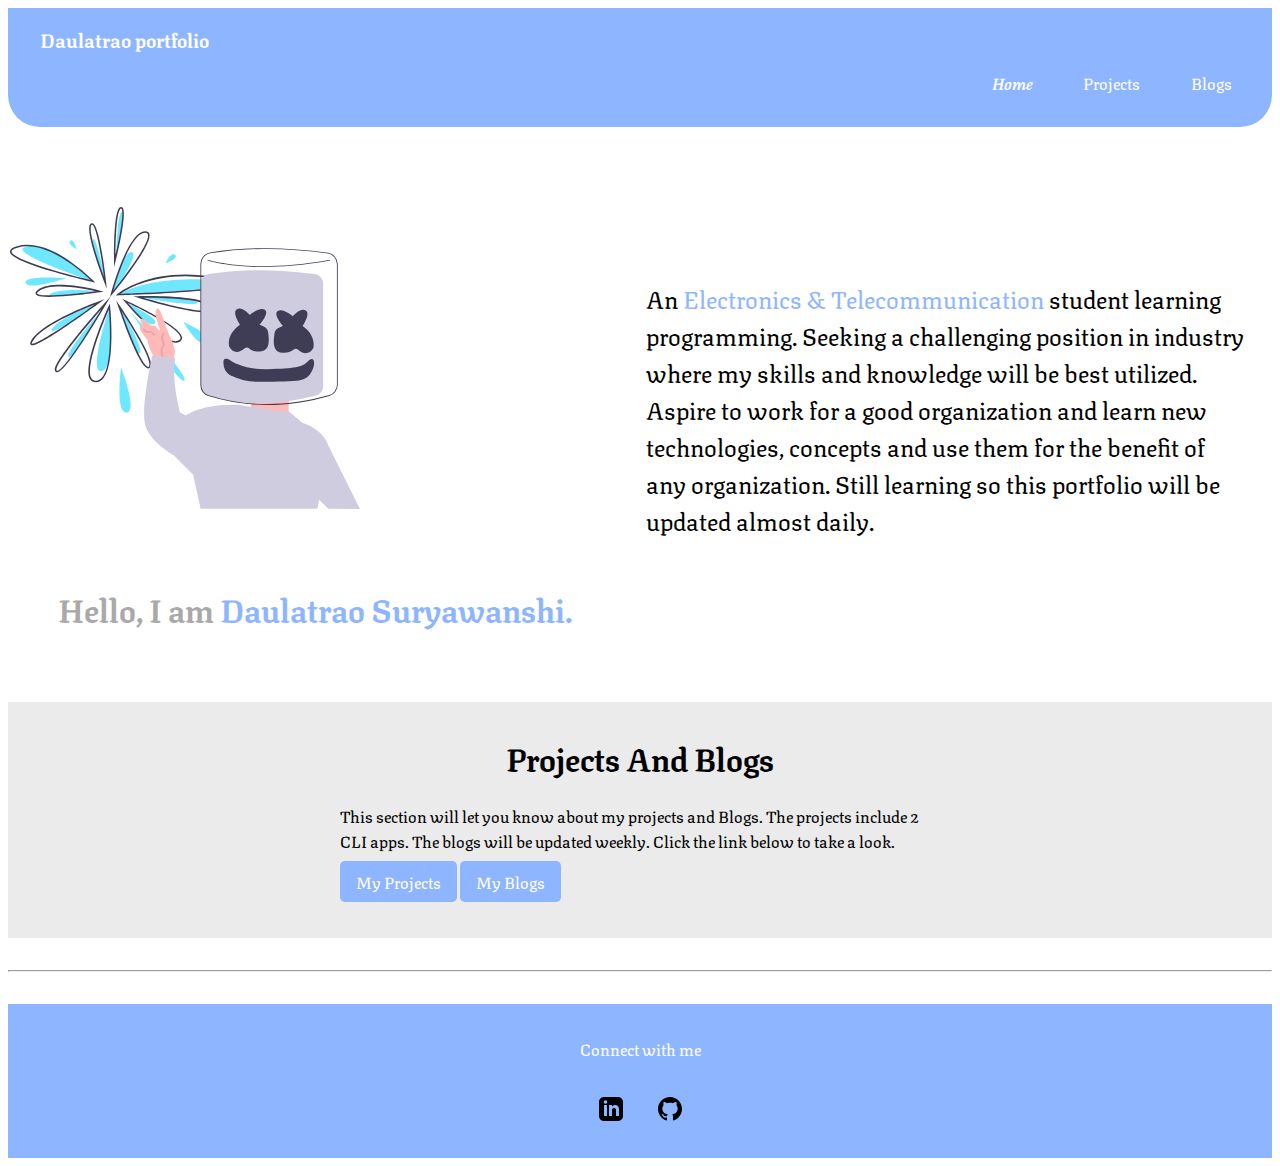
<file: index.html>
<!DOCTYPE html>
<html lang="en">
<head>
    <meta charset="UTF-8">
    <meta name="viewport" content="width=device-width, initial-scale=1.0">
    <title>Daulatrao Suryawanshi</title>
    <link href="styles.css" rel="stylesheet" />
</head>
<body>
    <nav class="navigation container">
        <div class="nav-brand">
            <a class="link" href="index.html">Daulatrao portfolio</a>
        </div>
        <ul class="non-bullet nav-pills">
            <li class="list-inline">
                <a class="link link-active" href="/index.html">Home</a>
            </li>
            <li class="list-inline">
                <a class="link" href="/projects.html">Projects</a>
            </li>
            <li class="list-inline">
                <a class="link" href="/blogs.html">Blogs</a>
            </li>
        </ul>
    </nav>
    <div class="flex-wrap">

    <header class="hero">
        <img class="hero-img" src="images/hero.svg"/>
        <h1 class="hero-heading">Hello, I am <span class="heading-inverted">Daulatrao Suryawanshi.</span></h1>

    </header>

    <section  class="section">
        <div class="container container-center">
        <p class="aboutme">An <span class="heading-inverted">Electronics & Telecommunication</span> student learning programming. Seeking a challenging position in industry where my skills and knowledge will be best utilized. Aspire to work for a good organization
            and learn new technologies, concepts and use them for the benefit of any organization. Still learning so this portfolio will be updated almost daily.</p>
        </div>
        
    </section>
</div>

    <section class="section yl">
        <div class="container container-center">
            <h1>Projects And Blogs</h1>
        <p>This section will let you know about my projects and Blogs. The projects include 2 CLI apps. The blogs will be updated weekly. Click the link below to take a look.</p>
        
        <a class="link primary-link" href="projects.html">My Projects</a>
        <a class="link primary-link" href="blogs.html">My Blogs</a>
        </div>
    </section>
    <hr>
    <footer class="footer container">
        <div class="container container-center">Connect with me</div>
        <ul class="list non-bullet list-inline">
            <li class="list-inline"><a class="link list-inline non-bullet" href="https://www.linkedin.com/in/daulatrao-suryawanshi-39480a156/">
                <svg xmlns="http://www.w3.org/2000/svg" width="24" height="24" viewBox="0 0 24 24"><path d="M19 0h-14c-2.761 0-5 2.239-5 5v14c0 2.761 2.239 5 5 5h14c2.762 0 5-2.239 5-5v-14c0-2.761-2.238-5-5-5zm-11 19h-3v-11h3v11zm-1.5-12.268c-.966 0-1.75-.79-1.75-1.764s.784-1.764 1.75-1.764 1.75.79 1.75 1.764-.783 1.764-1.75 1.764zm13.5 12.268h-3v-5.604c0-3.368-4-3.113-4 0v5.604h-3v-11h3v1.765c1.396-2.586 7-2.777 7 2.476v6.759z"/></svg></a>
            <li class="list-inline"><a class="link list-inline non-bullet" href="https://github.com/daulatrao7">
                <svg xmlns="http://www.w3.org/2000/svg" width="24" height="24" viewBox="0 0 24 24"><path d="M12 0c-6.626 0-12 5.373-12 12 0 5.302 3.438 9.8 8.207 11.387.599.111.793-.261.793-.577v-2.234c-3.338.726-4.033-1.416-4.033-1.416-.546-1.387-1.333-1.756-1.333-1.756-1.089-.745.083-.729.083-.729 1.205.084 1.839 1.237 1.839 1.237 1.07 1.834 2.807 1.304 3.492.997.107-.775.418-1.305.762-1.604-2.665-.305-5.467-1.334-5.467-5.931 0-1.311.469-2.381 1.236-3.221-.124-.303-.535-1.524.117-3.176 0 0 1.008-.322 3.301 1.23.957-.266 1.983-.399 3.003-.404 1.02.005 2.047.138 3.006.404 2.291-1.552 3.297-1.23 3.297-1.23.653 1.653.242 2.874.118 3.176.77.84 1.235 1.911 1.235 3.221 0 4.609-2.807 5.624-5.479 5.921.43.372.823 1.102.823 2.222v3.293c0 .319.192.694.801.576 4.765-1.589 8.199-6.086 8.199-11.386 0-6.627-5.373-12-12-12z"/></svg></a></li>
        </ul>
    </footer>
</body>
</html>
</file>
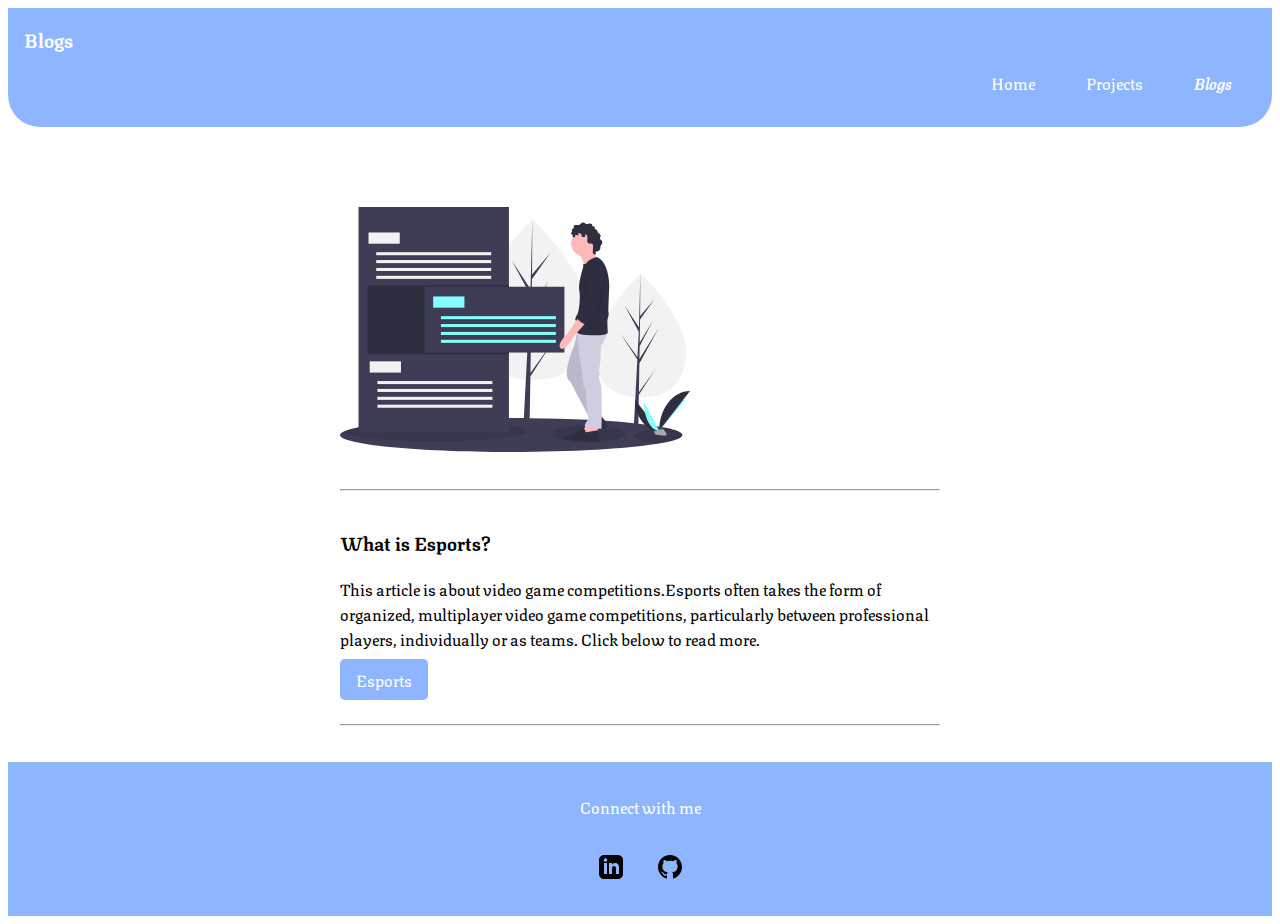
<file: blogs.html>
<!DOCTYPE html>
<html lang="en">
<head>
    <meta charset="UTF-8">
    <meta name="viewport" content="width=device-width, initial-scale=1.0">
<title>Blogs</title>
    <link href="styles.css" rel="stylesheet" />
</head>
<body>
    <nav class="navigation container">
        <div class="nav-brand">
            Blogs
        </div>
        <ul class="non-bullet nav-pills">
            <li class="list-inline">
                <a class="link" href="/index.html">Home</a>
            </li>
            <li class="list-inline">
                <a class="link" href="/projects.html">Projects</a>
            </li>
            <li class="list-inline">
                <a class="link link-active" href="/blogs.html">Blogs</a>
            </li>
        </ul>
    </nav>

    <header class="hero container container-center">
        <img class="hero-img" src="images/blogs.svg"/>
    <hr>
    </header>
    <section>
        <div class="container container-center">
            <h3>What is Esports?</h3>
        <p>This article is about video game competitions.Esports often takes the form of organized, multiplayer video game competitions, particularly between professional players, individually or as teams. Click below to read more.</p>
        
        <a class="link primary-link" href="Esports.html">Esports</a>
    <hr>    
    </div>
        
    </section>
    <footer class="footer container">
        <div class="container container-center">Connect with me</div>
        <ul class="list non-bullet list-inline">
            <li class="list-inline"><a class="link list-inline non-bullet" href="https://www.linkedin.com/in/daulatrao-suryawanshi-39480a156/">
                <svg xmlns="http://www.w3.org/2000/svg" width="24" height="24" viewBox="0 0 24 24"><path d="M19 0h-14c-2.761 0-5 2.239-5 5v14c0 2.761 2.239 5 5 5h14c2.762 0 5-2.239 5-5v-14c0-2.761-2.238-5-5-5zm-11 19h-3v-11h3v11zm-1.5-12.268c-.966 0-1.75-.79-1.75-1.764s.784-1.764 1.75-1.764 1.75.79 1.75 1.764-.783 1.764-1.75 1.764zm13.5 12.268h-3v-5.604c0-3.368-4-3.113-4 0v5.604h-3v-11h3v1.765c1.396-2.586 7-2.777 7 2.476v6.759z"/></svg></a>
            <li class="list-inline"><a class="link list-inline non-bullet" href="https://github.com/daulatrao7">
                <svg xmlns="http://www.w3.org/2000/svg" width="24" height="24" viewBox="0 0 24 24"><path d="M12 0c-6.626 0-12 5.373-12 12 0 5.302 3.438 9.8 8.207 11.387.599.111.793-.261.793-.577v-2.234c-3.338.726-4.033-1.416-4.033-1.416-.546-1.387-1.333-1.756-1.333-1.756-1.089-.745.083-.729.083-.729 1.205.084 1.839 1.237 1.839 1.237 1.07 1.834 2.807 1.304 3.492.997.107-.775.418-1.305.762-1.604-2.665-.305-5.467-1.334-5.467-5.931 0-1.311.469-2.381 1.236-3.221-.124-.303-.535-1.524.117-3.176 0 0 1.008-.322 3.301 1.23.957-.266 1.983-.399 3.003-.404 1.02.005 2.047.138 3.006.404 2.291-1.552 3.297-1.23 3.297-1.23.653 1.653.242 2.874.118 3.176.77.84 1.235 1.911 1.235 3.221 0 4.609-2.807 5.624-5.479 5.921.43.372.823 1.102.823 2.222v3.293c0 .319.192.694.801.576 4.765-1.589 8.199-6.086 8.199-11.386 0-6.627-5.373-12-12-12z"/></svg></a></li>
        </ul>
    </footer>

</body>
</html>
</file>
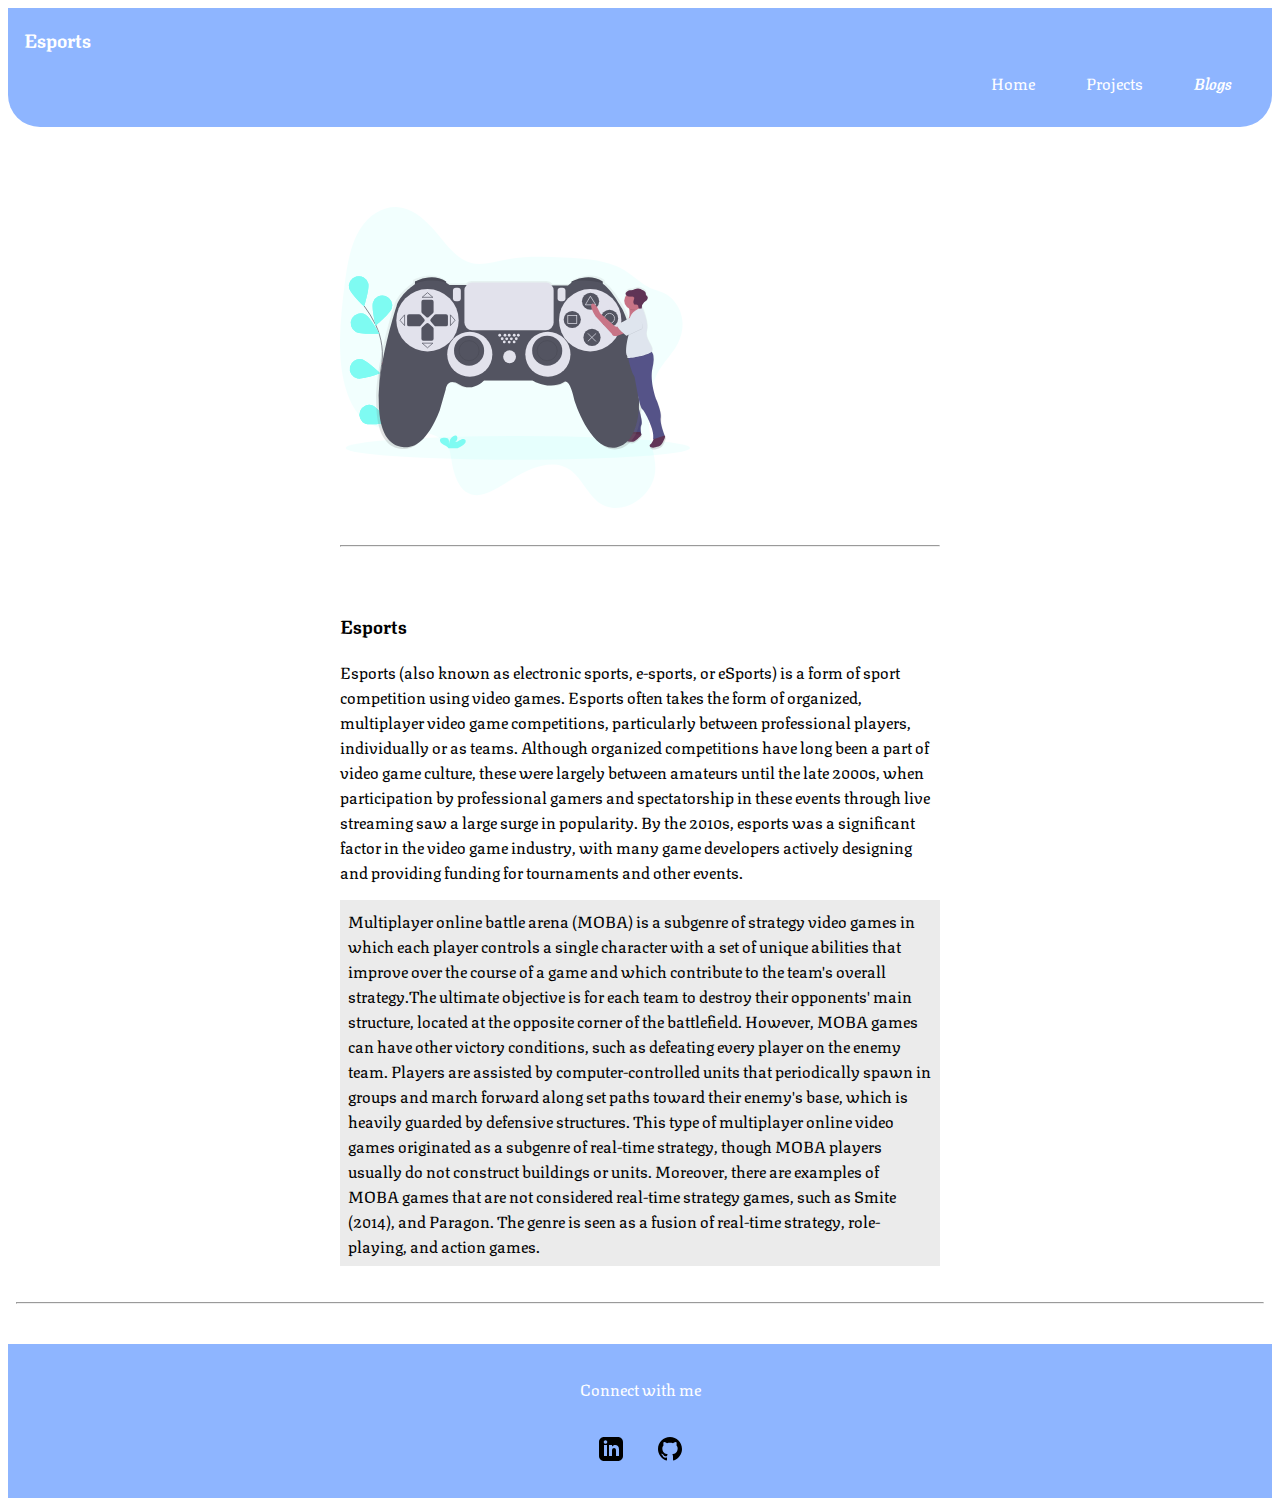
<file: Esports.html>
<!DOCTYPE html>
<html lang="en">
<head>
    <meta charset="UTF-8">
    <meta name="viewport" content="width=device-width, initial-scale=1.0">
    <title>Esports</title>
    <link href="styles.css" rel="stylesheet" />
</head>
<body>
    <nav class="navigation container">
        <div class="nav-brand">
            Esports
        </div>
        <ul class="non-bullet nav-pills">
            <li class="list-inline">
                <a class="link" href="/index.html">Home</a>
            </li>
            <li class="list-inline">
                <a class="link" href="/projects.html">Projects</a>
            </li>
            <li class="list-inline">
                <a class="link link-active" href="/blogs.html">Blogs</a>
            </li>
        </ul>
    </nav>
    <header class="hero container container-center">
        <img class="hero-img-blog" src="images/esports.svg"/>
    <hr>
    </header>

    <section class="section">
        <div class="container container-center">
            <h3>Esports</h3>

        <p>Esports (also known as electronic sports, e-sports, or eSports) is a form of sport competition using video games. Esports often takes the form of organized, multiplayer video game competitions, particularly between professional players, individually or as teams. Although organized competitions have long been a part of video game culture, these were largely between amateurs until the late 2000s, when participation by professional gamers and spectatorship in these events through live streaming saw a large surge in popularity. By the 2010s, esports was a significant factor in the video game industry, with many game developers actively designing and providing funding for tournaments and other events.</p>
    
    <p class="section yl">
        Multiplayer online battle arena (MOBA) is a subgenre of strategy video games in which each player controls a single character with a set of unique abilities that improve over the course of a game and which contribute to the team's overall strategy.The ultimate objective is for each team to destroy their opponents' main structure, located at the opposite corner of the battlefield. However, MOBA games can have other victory conditions, such as defeating every player on the enemy team. Players are assisted by computer-controlled units that periodically spawn in groups and march forward along set paths toward their enemy's base, which is heavily guarded by defensive structures. This type of multiplayer online video games originated as a subgenre of real-time strategy, though MOBA players usually do not construct buildings or units. Moreover, there are examples of MOBA games that are not considered real-time strategy games, such as Smite (2014), and Paragon. The genre is seen as a fusion of real-time strategy, role-playing, and action games.
    </p>
        
    </div>
    <hr>    
    </section>
    <footer class="footer container">
        <div class="container container-center">Connect with me</div>
        <ul class="list non-bullet list-inline">
            <li class="list-inline"><a class="link list-inline non-bullet" href="https://www.linkedin.com/in/daulatrao-suryawanshi-39480a156/">
                <svg xmlns="http://www.w3.org/2000/svg" width="24" height="24" viewBox="0 0 24 24"><path d="M19 0h-14c-2.761 0-5 2.239-5 5v14c0 2.761 2.239 5 5 5h14c2.762 0 5-2.239 5-5v-14c0-2.761-2.238-5-5-5zm-11 19h-3v-11h3v11zm-1.5-12.268c-.966 0-1.75-.79-1.75-1.764s.784-1.764 1.75-1.764 1.75.79 1.75 1.764-.783 1.764-1.75 1.764zm13.5 12.268h-3v-5.604c0-3.368-4-3.113-4 0v5.604h-3v-11h3v1.765c1.396-2.586 7-2.777 7 2.476v6.759z"/></svg></a>
            <li class="list-inline"><a class="link list-inline non-bullet" href="https://github.com/daulatrao7">
                <svg xmlns="http://www.w3.org/2000/svg" width="24" height="24" viewBox="0 0 24 24"><path d="M12 0c-6.626 0-12 5.373-12 12 0 5.302 3.438 9.8 8.207 11.387.599.111.793-.261.793-.577v-2.234c-3.338.726-4.033-1.416-4.033-1.416-.546-1.387-1.333-1.756-1.333-1.756-1.089-.745.083-.729.083-.729 1.205.084 1.839 1.237 1.839 1.237 1.07 1.834 2.807 1.304 3.492.997.107-.775.418-1.305.762-1.604-2.665-.305-5.467-1.334-5.467-5.931 0-1.311.469-2.381 1.236-3.221-.124-.303-.535-1.524.117-3.176 0 0 1.008-.322 3.301 1.23.957-.266 1.983-.399 3.003-.404 1.02.005 2.047.138 3.006.404 2.291-1.552 3.297-1.23 3.297-1.23.653 1.653.242 2.874.118 3.176.77.84 1.235 1.911 1.235 3.221 0 4.609-2.807 5.624-5.479 5.921.43.372.823 1.102.823 2.222v3.293c0 .319.192.694.801.576 4.765-1.589 8.199-6.086 8.199-11.386 0-6.627-5.373-12-12-12z"/></svg></a></li>
        </ul>
    </footer>
</body>
</html>
</file>
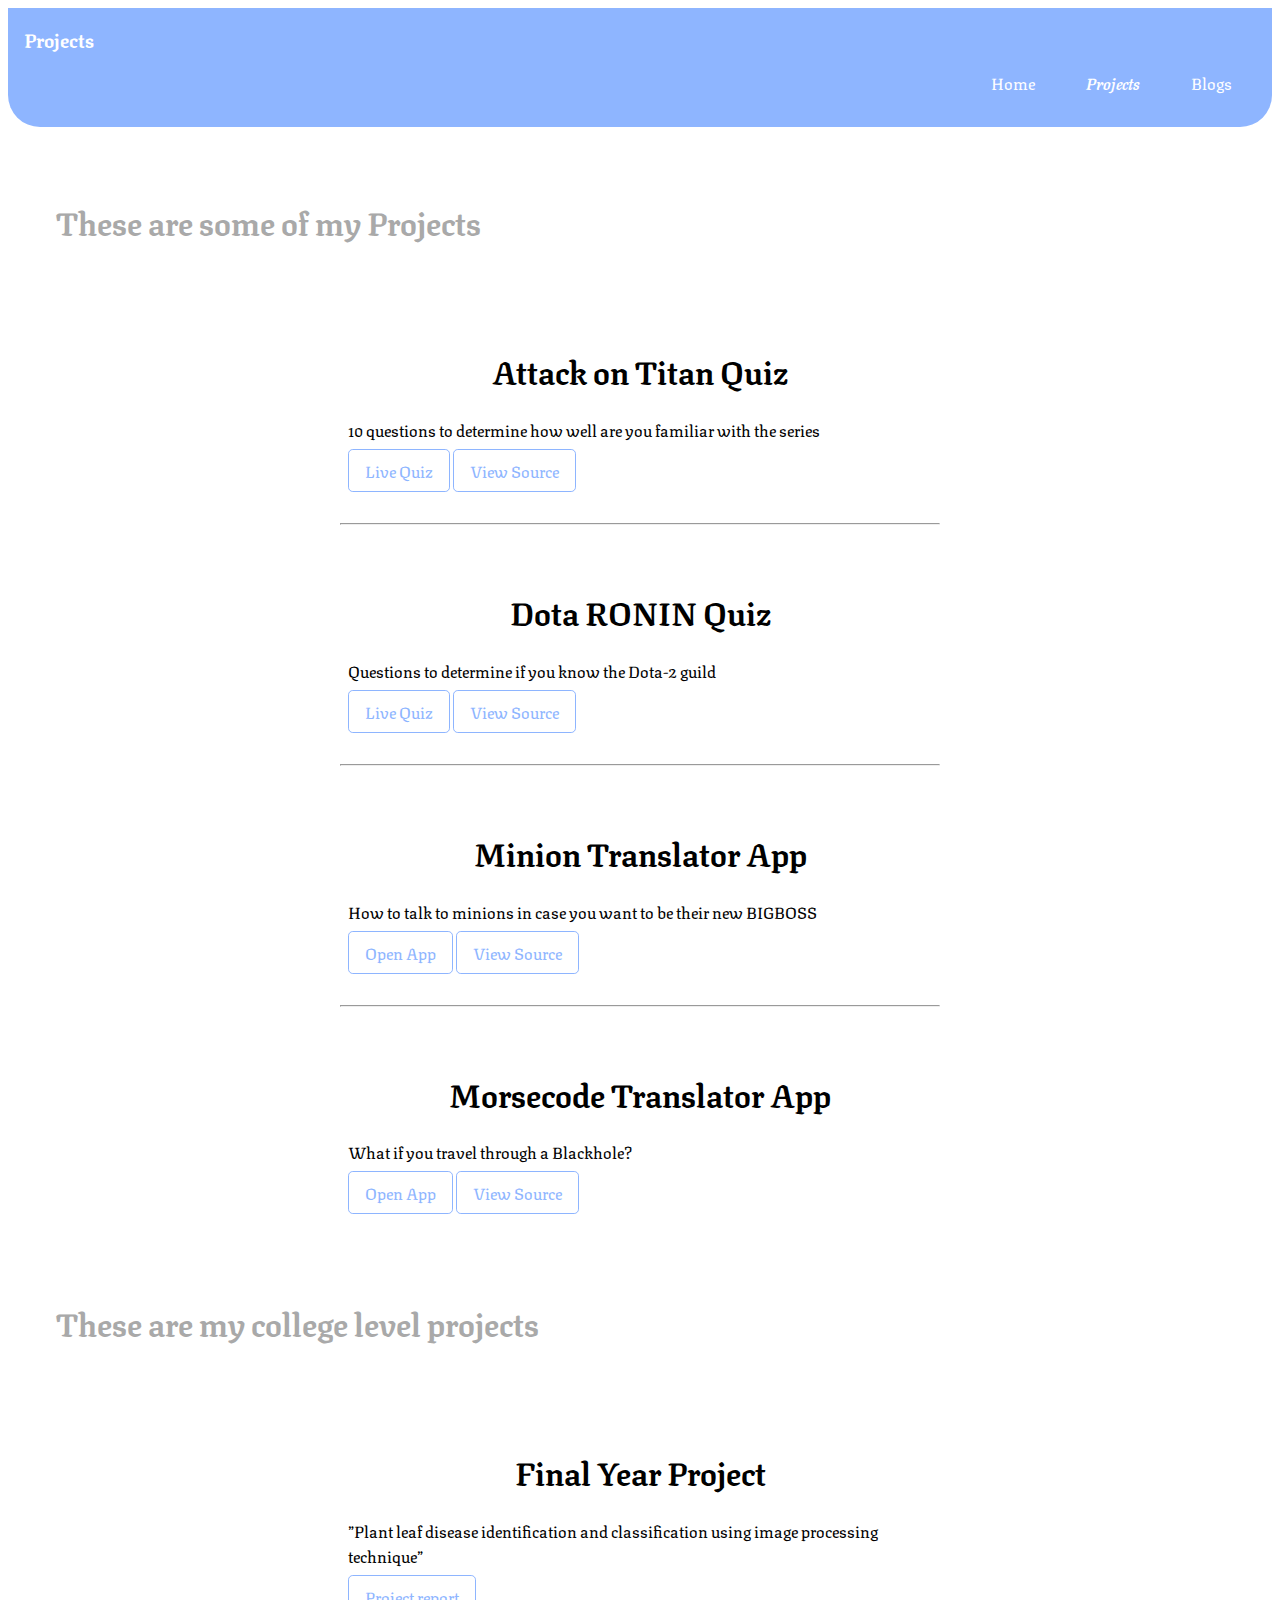
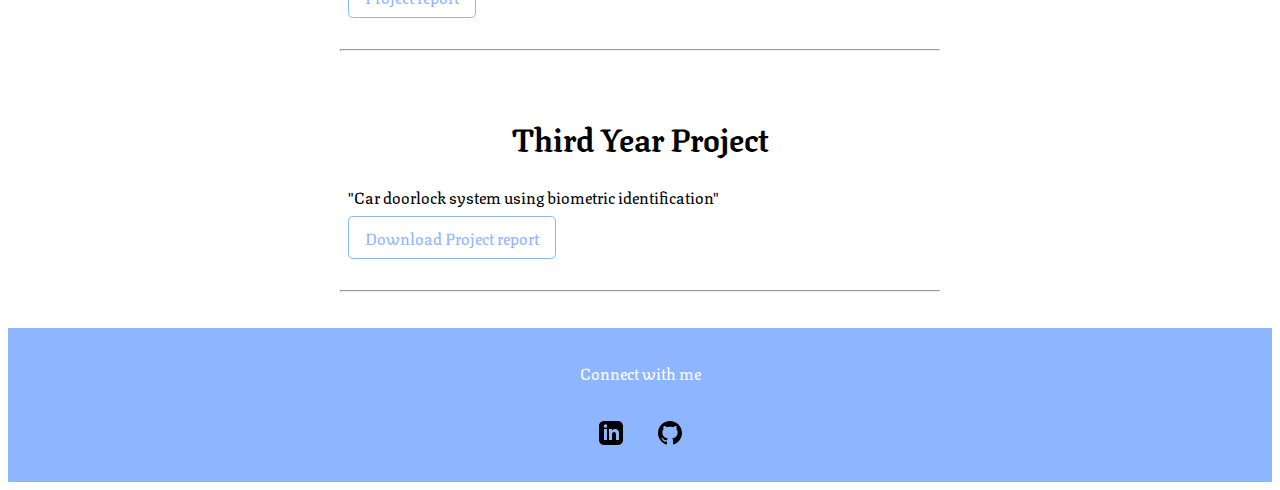
<file: projects.html>
<!DOCTYPE html>
<html lang="en">
<head>
    <meta charset="UTF-8">
    <meta name="viewport" content="width=device-width, initial-scale=1.0">
    <title>Projects</title>
    <link href="styles.css" rel="stylesheet" />
</head>
<body>
    <nav class="navigation container">
        <div class="nav-brand">
            Projects
        </div>
        <ul class="non-bullet nav-pills">
            <li class="list-inline">
                <a class="link" href="/index.html">Home</a>
            </li>
            <li class="list-inline">
                <a class="link link-active" href="/projects.html">Projects</a>
            </li>
            <li class="list-inline">
                <a class="link" href="/blogs.html">Blogs</a>
            </li>
        </ul>
    </nav>

    <header class="hero">
        <h1 class="hero-heading">These are some of my Projects</h1>

    </header>
<ul class="container container-center non-bullet">
    <li class="section">
        <h1>Attack on Titan Quiz</h1>
        <p>10 questions to determine how well are you familiar with the series</p>
        <a class="link secondary-link" href="https://repl.it/@Daulatrao/AttackOnTitan?embed=1&output=1#index.js">Live Quiz</a>
        <a class="link secondary-link" href="https://github.com/daulatrao7/Attackontitan">View Source</a>


    </li>
<hr>

    <li class="section">
        <h1>Dota RONIN Quiz</h1>
        <p>Questions to determine if you know the Dota-2 guild</p>
        <a class="link secondary-link" href="https://repl.it/@Daulatrao/dota?embed=1&output=1#index.js">Live Quiz</a>
        <a class="link secondary-link" href="https://github.com/daulatrao7/ronin">View Source</a>


    </li>
    <hr>
    <li class="section">
        <h1>Minion Translator App</h1>
        <p>How to talk to minions in case you want to be their new BIGBOSS</p>
        <a class="link secondary-link" href="https://daulatrao-minion-translator.netlify.app/">Open App</a>
        <a class="link secondary-link" href="https://github.com/daulatrao7/banana-language-neogcamp">View Source</a>


    </li>
    <hr>
    <li class="section">
        <h1>Morsecode Translator App</h1>
        <p>What if you travel through a Blackhole?</p>
        <a class="link secondary-link" href="https://daulatrao-morsecode.netlify.app/">Open App</a>
        <a class="link secondary-link" href="https://github.com/daulatrao7/morse-code-translator">View Source</a>
    </li>

</ul>
<h1 class="hero-heading">These are my college level projects</h1>

<ul class="container container-center non-bullet">
    <li class="section">
        <h1>Final Year Project</h1>
        <p style="font-size: medium;">”Plant leaf disease identification and classification using image
            processing technique”</p>
        <a class="link secondary-link" href="images/final_year_project_report.pdf" target="blank">Project report</a>
    </li>
    <hr>
    <li class="section">
        <h1>Third Year Project</h1>
        <p style="font-size: medium;">"Car doorlock system using biometric identification" </p>
        <a class="link secondary-link" href="images/Final Report (1).docx" target="blank">Download Project report</a>
    </li>
    <hr>
    </ul>

<footer class="footer container">
    <div class="container container-center">Connect with me</div>
    <ul class="list non-bullet list-inline">
        <li class="list-inline"><a class="link list-inline non-bullet" href="https://www.linkedin.com/in/daulatrao-suryawanshi-39480a156/">
            <svg xmlns="http://www.w3.org/2000/svg" width="24" height="24" viewBox="0 0 24 24"><path d="M19 0h-14c-2.761 0-5 2.239-5 5v14c0 2.761 2.239 5 5 5h14c2.762 0 5-2.239 5-5v-14c0-2.761-2.238-5-5-5zm-11 19h-3v-11h3v11zm-1.5-12.268c-.966 0-1.75-.79-1.75-1.764s.784-1.764 1.75-1.764 1.75.79 1.75 1.764-.783 1.764-1.75 1.764zm13.5 12.268h-3v-5.604c0-3.368-4-3.113-4 0v5.604h-3v-11h3v1.765c1.396-2.586 7-2.777 7 2.476v6.759z"/></svg></a>
        <li class="list-inline"><a class="link list-inline non-bullet" href="https://github.com/daulatrao7">
            <svg xmlns="http://www.w3.org/2000/svg" width="24" height="24" viewBox="0 0 24 24"><path d="M12 0c-6.626 0-12 5.373-12 12 0 5.302 3.438 9.8 8.207 11.387.599.111.793-.261.793-.577v-2.234c-3.338.726-4.033-1.416-4.033-1.416-.546-1.387-1.333-1.756-1.333-1.756-1.089-.745.083-.729.083-.729 1.205.084 1.839 1.237 1.839 1.237 1.07 1.834 2.807 1.304 3.492.997.107-.775.418-1.305.762-1.604-2.665-.305-5.467-1.334-5.467-5.931 0-1.311.469-2.381 1.236-3.221-.124-.303-.535-1.524.117-3.176 0 0 1.008-.322 3.301 1.23.957-.266 1.983-.399 3.003-.404 1.02.005 2.047.138 3.006.404 2.291-1.552 3.297-1.23 3.297-1.23.653 1.653.242 2.874.118 3.176.77.84 1.235 1.911 1.235 3.221 0 4.609-2.807 5.624-5.479 5.921.43.372.823 1.102.823 2.222v3.293c0 .319.192.694.801.576 4.765-1.589 8.199-6.086 8.199-11.386 0-6.627-5.373-12-12-12z"/></svg></a></li>
    </ul>
</footer>
</body>
</html>
</file>
<file: styles.css>
@import url('https://fonts.googleapis.com/css2?family=Texturina:wght@300&display=swap');


:root{
    --primary-color: #8eb5ff;
}

body {
    font-family: 'Texturina', serif;
}
hr{
    margin: 2rem 0rem;
}

.container {
    padding-left: 1rem;
    padding-right: 1rem;
}
.container-center{
    max-width: 600px;
    margin: auto;
    margin-bottom: 36px;
}
.link{
    text-decoration: none;
    padding: 0.5rem 1rem; 
}
.primary-link{
    background-color: var(--primary-color);
    border-radius: 0.3rem;
    color: white;
}

.secondary-link{
    color: var(--primary-color);
    border-radius: 0.3rem;
    border: 1px solid var(--primary-color);

}
.primary-link:hover{
    background-color: #b1b1b1;
  color: rgb(159, 252, 244);
}
.secondary-link:hover{
    background-color: #82f8e8;
  color: white;
}
.non-bullet{
    list-style: none;
}

.list-inline{
    display: inline;
    padding: 0rem 0.5rem;
}
.navigation .link-active{
    font-weight: bold;
    font-style: italic;

}

.navigation{
    background-color: var(--primary-color);
    color: white;
    padding: 1rem;
    border-bottom-left-radius: 2rem ;
    border-bottom-right-radius: 2rem;
}
.navigation .nav-pills{
    text-align: right;
    
}

.nav-brand{
    font-weight: bold;
    font-size: 1.2rem;
}
.navigation .link{
    color: white;
}
.heading-inverted{
    color: var(--primary-color);
}
.hero-heading{
    padding: 3rem;
    text-align: left;
    color: darkgray;
}
.hero-img{
    padding-top: 5rem;
    max-width: 350px;
    display: inline;
    margin: auto;
}
.hero-img-blog{
    padding-top: 5rem;
    max-width: 350px;
    display: center;
    margin: auto;
}

.section{
    padding: 0.5rem;
}
.section h1{
    text-align: center;
}

.yl{
    background-color: rgb(235, 235, 235);
}
.footer{
    background-color: var(--primary-color);
    padding: 2rem;
    text-align: center;
    color: white;
}

.footer.footer-header{
    font-weight: bold;
    font-size: large;
}
.footer.link{
    color: white;
}

.flex-wrap{    
    display: flex;
    flex-direction: row;
    justify-content:space-evenly;
    align-items: center;
}
.aboutme{
    font-size: x-large ;
    font-variant: initial;
}
</file>
